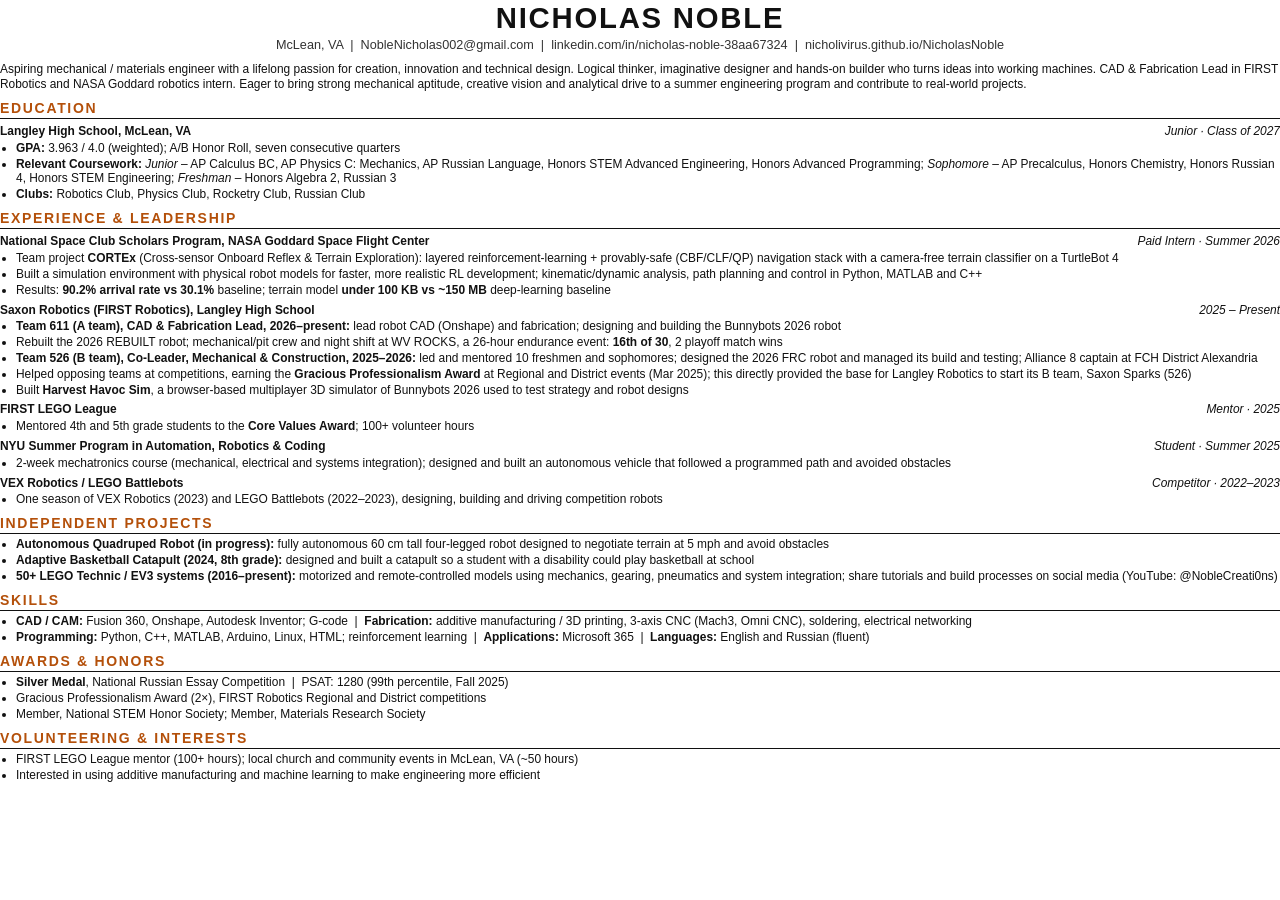
<file: resume.html>
<!doctype html><html lang="en"><head><meta charset="utf-8"><title>Nicholas Noble Resume</title>
<style>
@page{size:Letter;margin:.35in .5in}
body{font:8.95pt/1.24 Calibri,"Segoe UI",Arial,sans-serif;color:#111;margin:0}
h1{font-size:22pt;letter-spacing:.06em;text-align:center;margin:0}
.contact{text-align:center;font-size:9.5pt;color:#333;margin:2px 0 8px}
h2{font-size:10.5pt;letter-spacing:.12em;text-transform:uppercase;border-bottom:1.5px solid #111;margin:8px 0 3px;padding-bottom:1px;color:#b4500a}
.row{display:flex;justify-content:space-between;font-weight:700;margin-top:5px}
.row i{font-weight:400}
ul{margin:2px 0 0 0;padding-left:16px}li{margin:1px 0}
p{margin:0}
</style></head><body>
<h1>NICHOLAS NOBLE</h1>
<div class="contact">McLean, VA &nbsp;|&nbsp; NobleNicholas002@gmail.com &nbsp;|&nbsp;<!--PHONE--> linkedin.com/in/nicholas-noble-38aa67324 &nbsp;|&nbsp; nicholivirus.github.io/NicholasNoble</div>
<p>Aspiring mechanical / materials engineer with a lifelong passion for creation, innovation and technical design. Logical thinker, imaginative designer and hands-on builder who turns ideas into working machines. CAD &amp; Fabrication Lead in FIRST Robotics and NASA Goddard robotics intern. Eager to bring strong mechanical aptitude, creative vision and analytical drive to a summer engineering program and contribute to real-world projects.</p>

<h2>Education</h2>
<div class="row"><span>Langley High School, McLean, VA</span><i>Junior · Class of 2027</i></div>
<ul>
<li><b>GPA:</b> 3.963 / 4.0 (weighted); A/B Honor Roll, seven consecutive quarters</li>
<li><b>Relevant Coursework:</b> <i>Junior</i> – AP Calculus BC, AP Physics C: Mechanics, AP Russian Language, Honors STEM Advanced Engineering, Honors Advanced Programming; <i>Sophomore</i> – AP Precalculus, Honors Chemistry, Honors Russian 4, Honors STEM Engineering; <i>Freshman</i> – Honors Algebra 2, Russian 3</li>
<li><b>Clubs:</b> Robotics Club, Physics Club, Rocketry Club, Russian Club</li>
</ul>

<h2>Experience &amp; Leadership</h2>
<div class="row"><span>National Space Club Scholars Program, NASA Goddard Space Flight Center</span><i>Paid Intern · Summer 2026</i></div>
<ul>
<li>Team project <b>CORTEx</b> (Cross-sensor Onboard Reflex &amp; Terrain Exploration): layered reinforcement-learning + provably-safe (CBF/CLF/QP) navigation stack with a camera-free terrain classifier on a TurtleBot 4</li>
<li>Built a simulation environment with physical robot models for faster, more realistic RL development; kinematic/dynamic analysis, path planning and control in Python, MATLAB and C++</li>
<li>Results: <b>90.2% arrival rate vs 30.1%</b> baseline; terrain model <b>under 100 KB vs ~150 MB</b> deep-learning baseline</li>
</ul>
<div class="row"><span>Saxon Robotics (FIRST Robotics), Langley High School</span><i>2025 – Present</i></div>
<ul>
<li><b>Team 611 (A team), CAD &amp; Fabrication Lead, 2026–present:</b> lead robot CAD (Onshape) and fabrication; designing and building the Bunnybots 2026 robot</li>
<li>Rebuilt the 2026 REBUILT robot; mechanical/pit crew and night shift at WV ROCKS, a 26-hour endurance event: <b>16th of 30</b>, 2 playoff match wins</li>
<li><b>Team 526 (B team), Co-Leader, Mechanical &amp; Construction, 2025–2026:</b> led and mentored 10 freshmen and sophomores; designed the 2026 FRC robot and managed its build and testing; Alliance 8 captain at FCH District Alexandria</li>
<li>Helped opposing teams at competitions, earning the <b>Gracious Professionalism Award</b> at Regional and District events (Mar 2025); this directly provided the base for Langley Robotics to start its B team, Saxon Sparks (526)</li>
<li>Built <b>Harvest Havoc Sim</b>, a browser-based multiplayer 3D simulator of Bunnybots 2026 used to test strategy and robot designs</li>
</ul>
<div class="row"><span>FIRST LEGO League</span><i>Mentor · 2025</i></div>
<ul><li>Mentored 4th and 5th grade students to the <b>Core Values Award</b>; 100+ volunteer hours</li></ul>
<div class="row"><span>NYU Summer Program in Automation, Robotics &amp; Coding</span><i>Student · Summer 2025</i></div>
<ul><li>2-week mechatronics course (mechanical, electrical and systems integration); designed and built an autonomous vehicle that followed a programmed path and avoided obstacles</li></ul>
<div class="row"><span>VEX Robotics / LEGO Battlebots</span><i>Competitor · 2022–2023</i></div>
<ul><li>One season of VEX Robotics (2023) and LEGO Battlebots (2022–2023), designing, building and driving competition robots</li></ul>

<h2>Independent Projects</h2>
<ul>
<li><b>Autonomous Quadruped Robot (in progress):</b> fully autonomous 60 cm tall four-legged robot designed to negotiate terrain at 5 mph and avoid obstacles</li>
<li><b>Adaptive Basketball Catapult (2024, 8th grade):</b> designed and built a catapult so a student with a disability could play basketball at school</li>
<li><b>50+ LEGO Technic / EV3 systems (2016–present):</b> motorized and remote-controlled models using mechanics, gearing, pneumatics and system integration; share tutorials and build processes on social media (YouTube: @NobleCreati0ns)</li>
</ul>

<h2>Skills</h2>
<ul>
<li><b>CAD / CAM:</b> Fusion 360, Onshape, Autodesk Inventor; G-code &nbsp;|&nbsp; <b>Fabrication:</b> additive manufacturing / 3D printing, 3-axis CNC (Mach3, Omni CNC), soldering, electrical networking</li>
<li><b>Programming:</b> Python, C++, MATLAB, Arduino, Linux, HTML; reinforcement learning &nbsp;|&nbsp; <b>Applications:</b> Microsoft 365 &nbsp;|&nbsp; <b>Languages:</b> English and Russian (fluent)</li>
</ul>

<h2>Awards &amp; Honors</h2>
<ul>
<li><b>Silver Medal</b>, National Russian Essay Competition &nbsp;|&nbsp; PSAT: 1280 (99th percentile, Fall 2025)</li>
<li>Gracious Professionalism Award (2×), FIRST Robotics Regional and District competitions</li>
<li>Member, National STEM Honor Society; Member, Materials Research Society</li>
</ul>

<h2>Volunteering &amp; Interests</h2>
<ul>
<li>FIRST LEGO League mentor (100+ hours); local church and community events in McLean, VA (~50 hours)</li>
<li>Interested in using additive manufacturing and machine learning to make engineering more efficient</li>
</ul>
</body></html>
</file>
